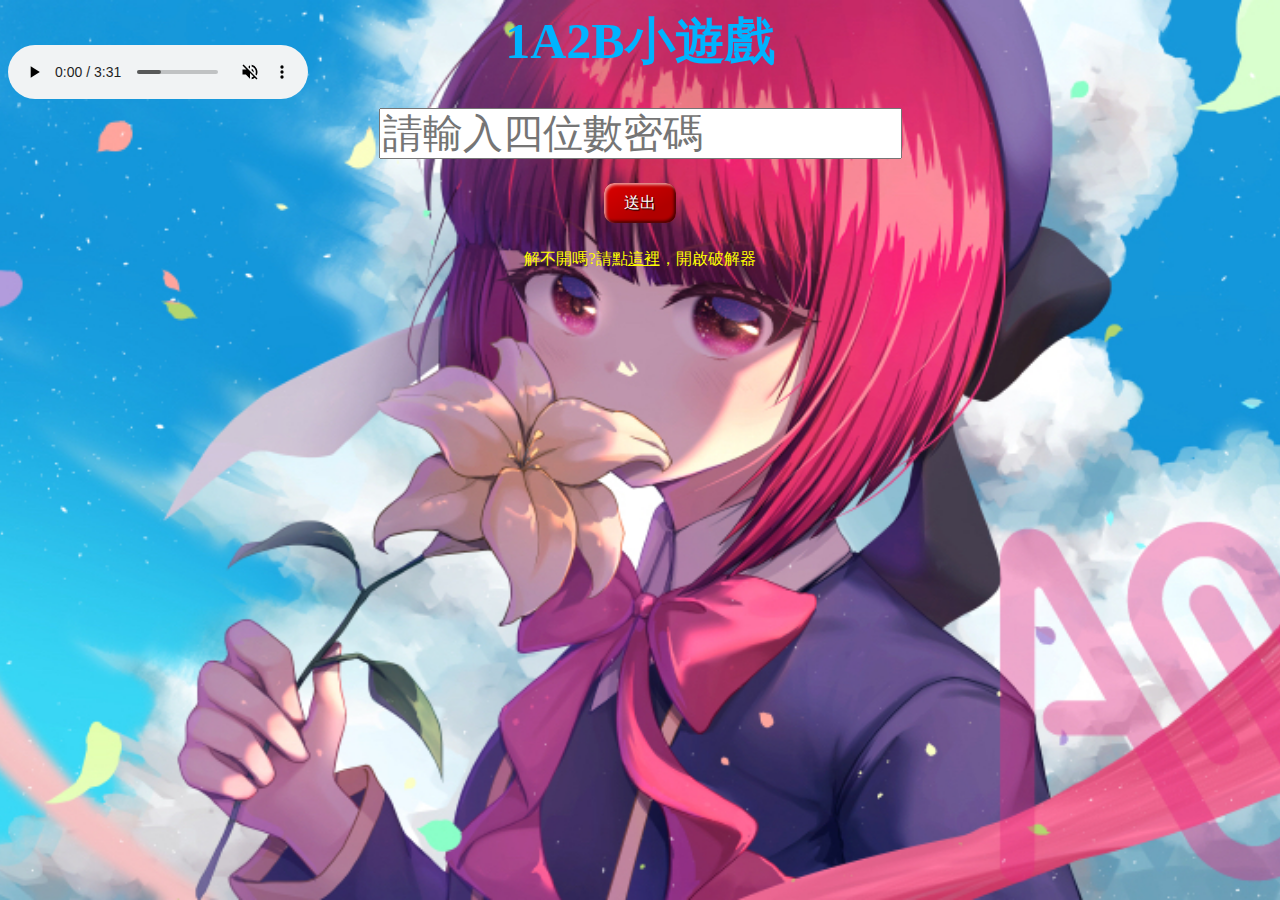
<file: index.html>
<!DOCTYPE html>
<html ßlang="zh-Hant-TW">
<head>
    <meta name="viewport" content="width=device-width, initial-scale=1.0"/>
    <meta charset="utf-8"/>
    <link rel="stylesheet" type="text/css" href="./1A2BDB/1A2B.css"/>
    <div style="position: absolute; right: 1%mu;top:5%;">
        <audio controls autoplay muted loop="true">
            <source src="./1A2BDB/idol.mp3">
        </audio>
    </div>
</head>
<title>1A2B小遊戲</title>
<body onload="startGame()">

<script>
var target = 0;
var playerAnswer = 0;
var A = 0;
var B = 0;
var times = 0;
const probablyAnswers = [];

// 取1~x中隨機整數
function getRandom(x) {
    return Math.floor(Math.random() * x) + 1;
}

// 判斷x是否為整數
function isInteger(x) {
    if (x % 1 == 0) {
        return true;
    }
    else {
        return false;
    }
}

// 檢查x是否符合規則
function check(x) {
    if(!isInteger(x)) {
        console.log('error code:1');
        return false;
    }
    if(x > 9999 && x < 1000){
        console.log('error code:2');
        return false;
    }
    var x = Number(x);
    this.first = Math.floor(x / 1000);
    x = x - (this.first * 1000);
    this.second = Math.floor(x / 100);
    x = x - (this.second * 100);
    this.third = Math.floor(x / 10);
    x = x - (this.third * 10);
    this.forth = x;
    if(this.first == this.second || this.first == this.third || this.first == this.forth || this.second == this.third || this.second == this.forth || this.third == this.forth) {
        console.log('error code:3');
        return false;
    }
    else{
        return true;
    }
}

// 先把所有可能答案放入probablyAnswers(因為會用到check()所以在這邊才寫)
function setProbablyAnswers(){
    for(i = 0; i <= 9999; i++) {
        if(i < 1000) {
            if(i < 10) {
                i = '000' + i;
            }
            else if(i < 100) {
                i = '00' + i;
            }
            else {
                i = '0' + i;
            }
        }
        i = String(i);
        if(check(i)) {
            probablyAnswers.push(i);
        }
    }
}


// 計算剩餘可能性
function probably() {
    var playerResult = xAxB(playerAnswer, target, 'number');
    var length = probablyAnswers.length;

    for(j = 0; j < length; j++) {
        console.log(j);
        if(playerResult != xAxB(probablyAnswers[j], playerAnswer, 'number')) {
            console.log('markup'+ j);
            probablyAnswers[j]= '0000';
        }
    }

    length = probablyAnswers.length;
    for(i = (length-1) ; i >= 0; i--){
        if(probablyAnswers[i] == '0000')
            probablyAnswers.splice(i, 1);
    }
    
    return probablyAnswers.length;
}

// 判斷input、target為幾A幾B
function xAxB(input, target, type) {
    var inputKey = []
    var x = Number(input);
    inputKey.push(Math.floor(x / 1000));
    x = x - (inputKey[0] * 1000);
    inputKey.push(Math.floor(x / 100));
    x = x - (inputKey[1] * 100);
    inputKey.push(Math.floor(x / 10));
    x = x - (inputKey[2] * 10);
    inputKey.push(x);

    var targetKey = []
    var y = Number(target);
    targetKey.push(Math.floor(y / 1000));
    y = y - (targetKey[0] * 1000);
    targetKey.push(Math.floor(y / 100));
    y = y - (targetKey[1] * 100);
    targetKey.push(Math.floor(y / 10));
    y = y - (targetKey[2] * 10);
    targetKey.push(y);

    var A = 0;
    var B = 0;

    for(i = 0; i < 4; i++){
        for(k = 0; k < 4; k++){ 
            if(inputKey[i] == targetKey[k]){
                if(i == k){
                    A += 1;
                }
                else{
                    B += 1;
                }
            }
        }
    }

    if(type == 'text'){
        return  A + 'A' + B + 'B';    
    }
    else if(type == 'number'){
        return A + (B * 0.1);
    }
    return 'error!';
}

// onload後先設定題目
function startGame() {
    while(!check(target)) {
    target = getRandom(10000);
    }
}

// button被按下後執行，並回應
function inquire() {
    document.getElementById("correction").innerHTML = ''
    playerAnswer = document.getElementById("answer").value;
    var playerAnswerString = playerAnswer
    playerAnswer = Number(playerAnswer);
    if (check(playerAnswer) == false) {
        document.getElementById("correction").innerHTML = '您的輸入格式有誤，請確認後再重新輸入(如有問題請回覆error code給管理員)';
        console.log('false!');
    }
    else {
        times += 1;
        if (playerAnswer == target) {
            document.getElementById("correction").innerHTML = '恭喜猜中正確答案(您共猜了' + times + '次)';
        }
        else {
            document.getElementById("answered").innerHTML = playerAnswerString + '-->' + xAxB(playerAnswer, target, 'text') + '(還剩下' + probably() + '種可能性)' + '<br></br>' + document.getElementById("answered").innerHTML;
        }
    }
}

setProbablyAnswers();
</script>
<div class="styleTopic" id="guide">1A2B小遊戲</div>
    
<div style="height: 75px;">
    <input class="input" type="text" id="answer" name="answer" placeholder="請輸入四位數密碼"><br/>
</div>
<div class="button">
    <input class="styledButton" type="button" value="送出" onclick="inquire()">
</div>
<p class="styleText" id="correction"></p>
<p class="styleText" id="answered"></p>
<div style="color: yellow;">解不開嗎?請點<a href="https://franzlee.github.io/1A2B/decryptor.html" style="color: yellow;">這裡</a>，開啟破解器</div>

</body>
</html>
</file>
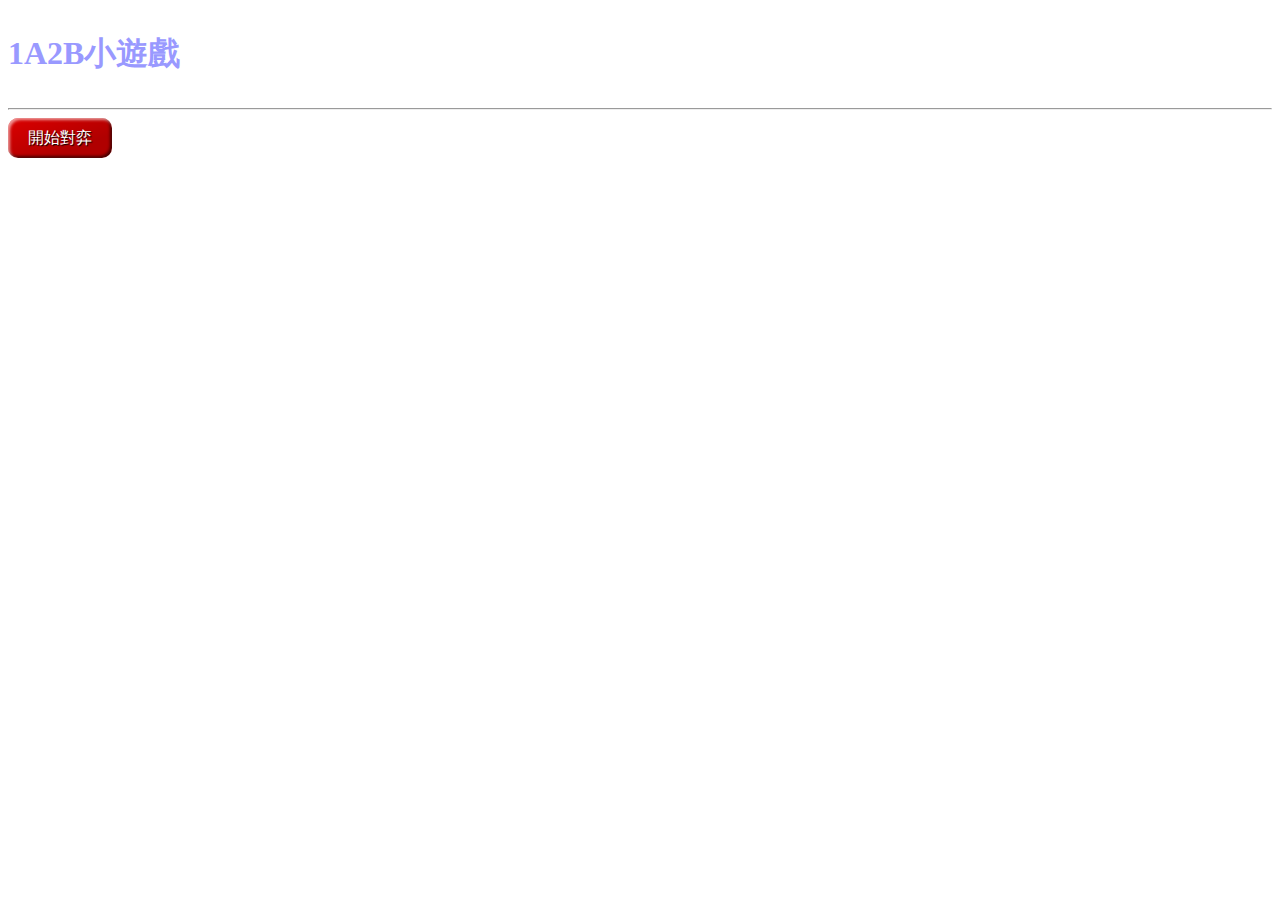
<file: autoplay.html>
<!DOCTYPE HTML PUBLIC "-//W3C//DTD HTML 4.01//EN" "http://www.w3.org/TR/html4/strict.dtd">
<html xmlns="http://www.w3.org/1999/xhtml" xml:lang="zh-Hant-TW" lang="zh-Hant-TW">
<head>
<meta name="viewport" content="width=device-width, initial-scale=1.0"/>
<link rel="stylesheet" href="styles.css">
</head>
<body>
<p class="styleTopic" id="guide">1A2B小遊戲</p>
<div id="gameStarted" hidden="hidden">
    <input type="text" id="playerGuess" name="playerGuess" placeholder="請輸入四位數密碼" /><br></br>
    <input class="styledButton" type="button" value="送出" onclick="playerTakeOver()" />
    <p class="styleText" id="correction"></p>
    <p class="styleText" id="answered"></p>
    <p></p>
    <hr/>    
    <p class="styleText" id="answer"></p>
</div>
<p></p>
<hr/>
<div id="beforeGame">
    <input id="btnNewGame" class="styledButton" type="button" value="開始對弈" onclick="startNewGame()" />
</div>
</body>
<script src="host.js"></script>
<script src="player.js"></script>
<script>
function startNewGame() {
    host.newRound();
    document.getElementById("correction").innerHTML = '';
    document.getElementById("gameStarted").style.display = 'block';
    document.getElementById("btnNewGame").value = "重新對弈";

    player.newRound();
    document.getElementById("answer").innerHTML = '';
}

function playerTakeOver() {
    var playerGuessElement = document.getElementById("playerGuess");
    var answerElement = document.getElementById("answer");

    while (true) {
        var playerGuessString = playerGuessElement.value;
        var result = host.inquire(playerGuessString);
        if (result == 'invalid input') {
            document.getElementById("correction").innerHTML = '您的輸入格式有誤，請確認後再重新輸入(如有問題請回覆error code給管理員)';
        }
        else if (result.gameStatus === 'finish') {
            document.getElementById("correction").innerHTML = '恭喜猜中正確答案(您共猜了' + result.times + '次)';
            break;
        }
        else if (result.gameStatus === 'continue') {
            document.getElementById("answered").innerHTML = playerGuessString + '-->' + result.xAxB + '(還剩下' + result.numPossible + '種可能性)' + '<br></br>' + document.getElementById("answered").innerHTML;

            var match = result.xAxB.match(/(\d)A(\d)B/);
            var result = player.inquire(
                playerGuessString, 
                match[1], 
                match[2]
            );
            if (result === 'invalid input') {
                answerElement.innerHTML = '您的密碼輸入格式有誤!';
            }
            else if (result == 'invalid hint') {
                answerElement.innerHTML = '您輸入的結果格式有誤!';
            }
            else {
                answerElement.innerHTML = '請猜猜看' + result.suggest + '(目前還剩下' + result.numPossible + '種可能) <br/><br/>' + answerElement.innerHTML;

                playerGuessElement.value = result.suggest;
            }
        }
        else {
            console.log('impossible execution path');
        }
    }
}
</script>
</html>
</file>
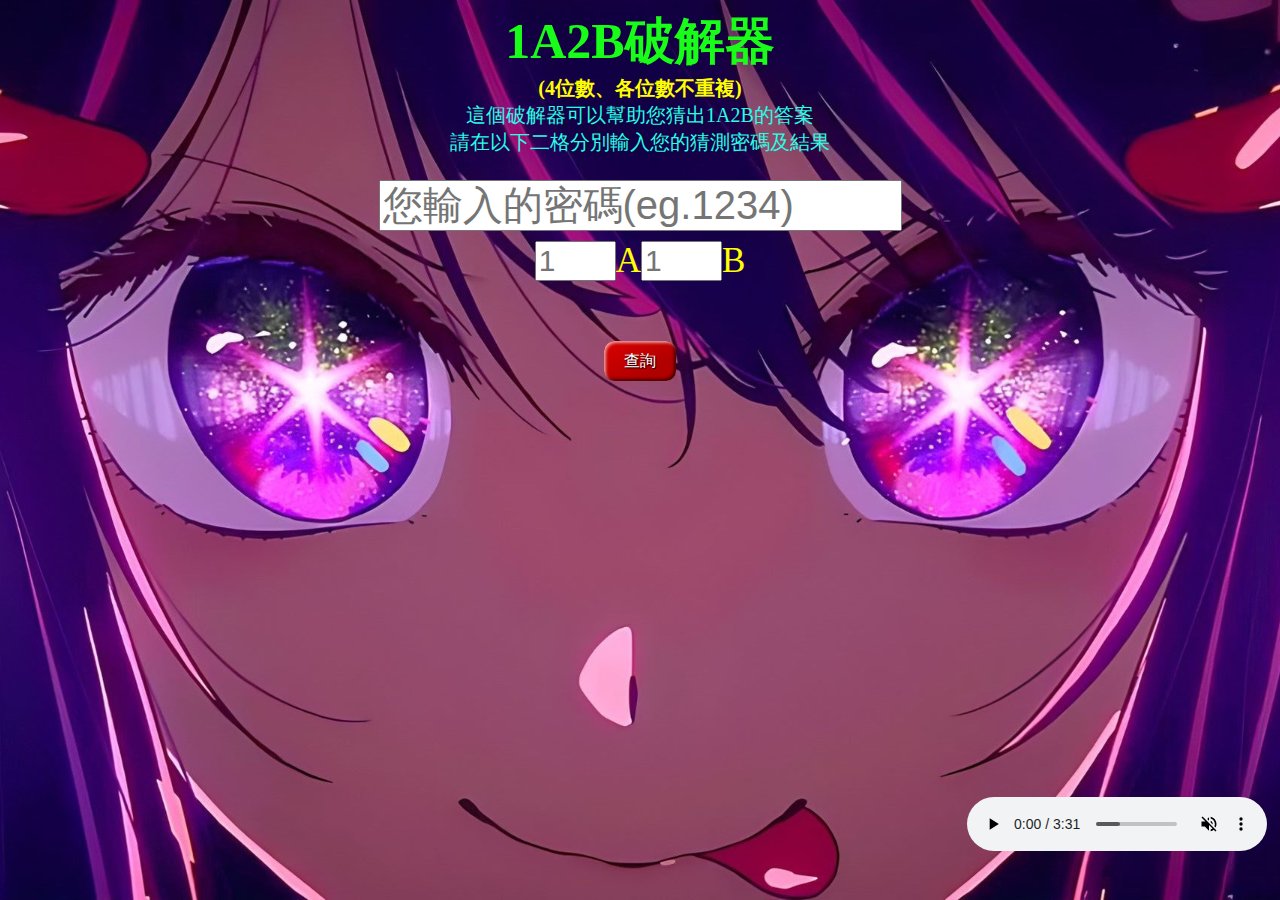
<file: decryptor.html>
<!DOCTYPE html>
<html lang="zh-Hant-TW">
<head>
<meta name="viewport" content="width=device-width, initial-scale=1.0"/>
<meta charset="utf-8"/>
<link rel="stylesheet" type="text/css" href="./1A2BDB/decryptor.css"/>
<div style="position: absolute; right: 1%;bottom: 5%;">
    <audio controls autoplay muted loop="true">
        <source src="./1A2BDB/idol.mp3">
    </audio>
</div>
</head>
<body>

<script>
var playerCode = 0;
var ansAll = 0;
var ansA = 0;
var ansB = 0;
const probablyAnswers = [];
var A = 0;
var B = 0;

// 取1~x中隨機整數
function getRandom(x) {
    return Math.floor(Math.random() * x) + 1;
}

// 判斷x是否為整數
function isInteger(x) {
    if (x % 1 == 0) {
        return true;
    }
    else {
        return false;
    }
}

// 檢查x是否符合規則
function check(x) {
    if (!isInteger(x)) {
        console.log('error code:1');
        return false;
    }
    if ((x > 9999) && (x < 1000)) {
        console.log('error code:2');
        return false;
    }
    var x = Number(x);
    this.first = Math.floor(x / 1000);
    x = x - (this.first * 1000);
    this.second = Math.floor(x / 100);
    x = x - (this.second * 100);
    this.third = Math.floor(x / 10);
    x = x - (this.third * 10);
    this.forth = x;
    if ((this.first == this.second) || (this.first == this.third) || (this.first == this.forth) || (this.second == this.third) || (this.second == this.forth) || (this.third == this.forth)) {
        console.log('error code:3');
        return false;
    }
    else{
        return true;
    }
}

// 先把所有可能答案放入probablyAnswers(因為會用到check()所以在這邊才寫)
function setProbablyAnswers(){
    for(i = 0; i <= 9999; i++) {
        if(i < 1000) {
            if(i < 10) {
                i = '000' + i;
            }
            else if(i < 100) {
                i = '00' + i;
            }
            else {
                i = '0' + i;
            }
        }
        i = String(i);
        if(check(i)) {
            probablyAnswers.push(i);
        }
    }
}


// 計算剩餘可能性
function probably() {
    var length = probablyAnswers.length;

    for(j = 0; j < length; j++) {
        console.log(j);
        xAxB(probablyAnswers[j], playerCode);
        if(ansA != A || ansB != B) {
            console.log('markup'+ probablyAnswers[j]);
            probablyAnswers[j]= '0000';
        }
    }

    length = probablyAnswers.length;
    for(i = (length-1) ; i >= 0; i--){
        if(probablyAnswers[i] == '0000')
            probablyAnswers.splice(i, 1);
    }
}

// 判斷input、target為幾A幾B
function xAxB(input, target) {
    var inputKey = []
    var x = Number(input);
    inputKey.push(Math.floor(x / 1000));
    x = x - (inputKey[0] * 1000);
    inputKey.push(Math.floor(x / 100));
    x = x - (inputKey[1] * 100);
    inputKey.push(Math.floor(x / 10));
    x = x - (inputKey[2] * 10);
    inputKey.push(x);

    var targetKey = []
    var y = Number(target);
    targetKey.push(Math.floor(y / 1000));
    y = y - (targetKey[0] * 1000);
    targetKey.push(Math.floor(y / 100));
    y = y - (targetKey[1] * 100);
    targetKey.push(Math.floor(y / 10));
    y = y - (targetKey[2] * 10);
    targetKey.push(y);

    A = 0;
    B = 0;

    for (i = 0; i < 4; i++){
        for (k = 0; k < 4; k++){ 
            if (inputKey[i] == targetKey[k]){
                if (i == k) {
                    A += 1;
                }
                else{
                    B += 1;
                }
            }
        }
    }
    // return Math.round(A) + (Math.round(B) * 0.1); // js在計算數值(尤其是Math.floor())常會出現一些莫名小數，需過濾
}

// button被按下後執行，並回應
function inquire() {
    document.getElementById("answer").innerHTML = ''
    playerCode = document.getElementById("code").value;
    ansA = Number(document.getElementById("responseA").value);
    ansB = Number(document.getElementById("responseB").value);
    ansAll = Math.round(ansA) + (Math.round(ansB)) * 0.1;
    var playerCodeString = playerCode
    playerCode = Number(playerCode);
    if (check(playerCode) == false) {
        document.getElementById("answer").innerHTML = '您的密碼輸入格式有誤!';
        console.log('false!');
    }
    else if ((ansA < 0) || (ansA >= 4) || (ansB < 0) || (ansB > 4) || (ansA + ansB > 4) || (!isInteger(ansA)) || (!isInteger(ansB))) {
        document.getElementById("answer").innerHTML = '您輸入的結果格式有誤!';
        console.log('false!');
    }
    else {
        probably();
        document.getElementById("answer").innerHTML = '請猜猜看' + probablyAnswers[getRandom(probablyAnswers.length) - 1] + '(目前還剩下' + probablyAnswers.length + '種可能)';
    }
}

setProbablyAnswers();
</script>

<div class="styleTopic" id="guide">1A2B破解器</div>
<div class="styleTopica" id="guide">(4位數、各位數不重複)</div>
<div class="styleText" id="describition">這個破解器可以幫助您猜出1A2B的答案</div>
<div class="styleText" id="describition">請在以下二格分別輸入您的猜測密碼及結果</div>
<div style="height: 75px; display: flex; align-items: flex-end;justify-content: center;">
    <input type="text; " id="code" name="code" placeholder="您輸入的密碼(eg.1234)" style="font-size: 40px;"><br></br>
</div>
<div style="display: flex;justify-content: center; align-items: flex-end;height: 50px;">
    <input type="text" id="responseA" name="response" placeholder="1" size="2" style="font-size: 30px;"><span class="ab">A</span><input type="text" id="responseB" name="response" placeholder="1" size="2" style="font-size: 30px;"><span class="ab">B</span>
</div>   
<div style="display: flex;justify-content: center;align-items: flex-end; height: 100px;">
    <input class="styledButton" type="button" value="查詢" onclick="inquire()">
</div>
<p class="styletexta" id="answer"></p>

</body>
</html>
</file>
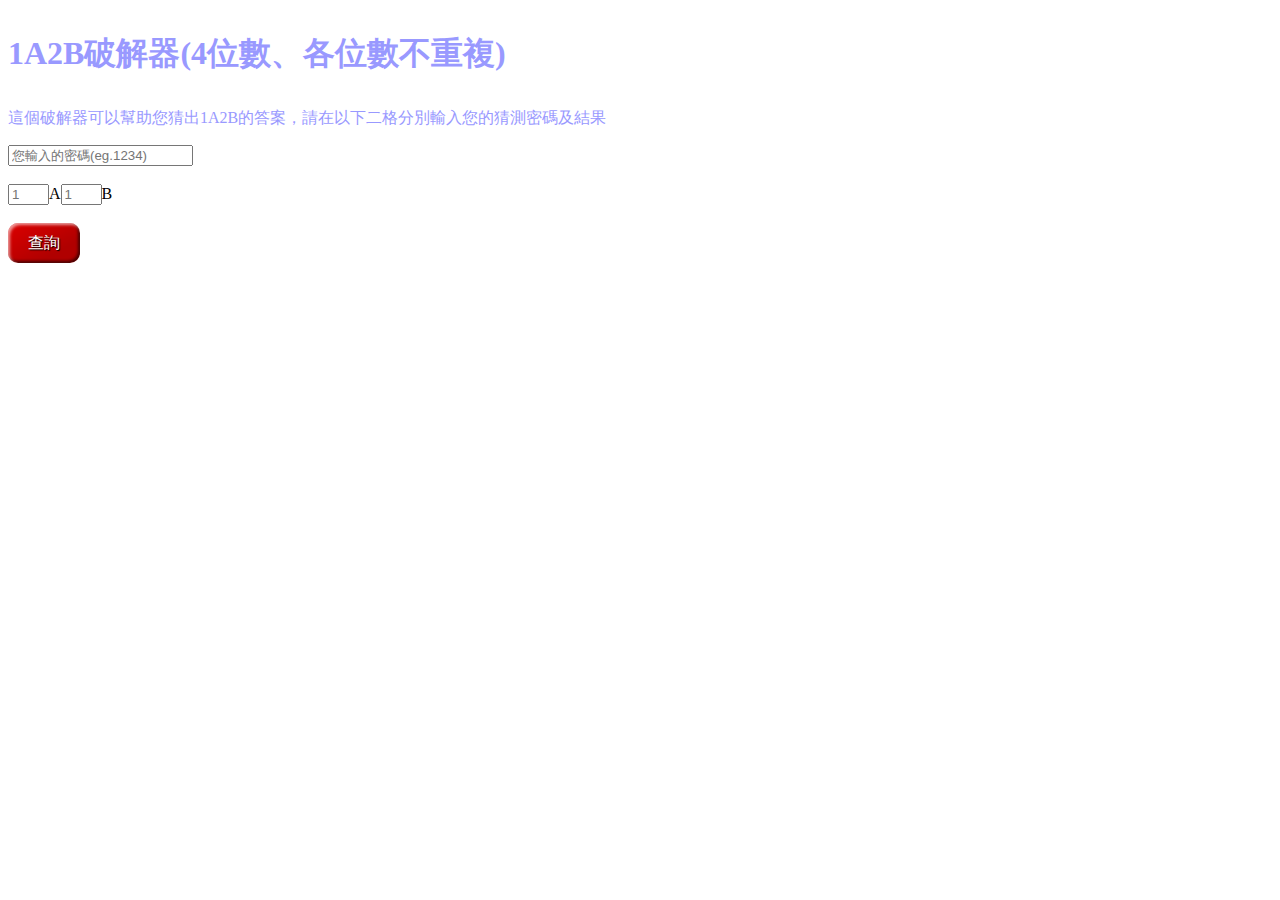
<file: dectyptor.html>
<!DOCTYPE HTML PUBLIC "-//W3C//DTD HTML 4.01//EN" "http://www.w3.org/TR/html4/strict.dtd">
<html xmlns="http://www.w3.org/1999/xhtml" xml:lang="zh-Hant-TW" lang="zh-Hant-TW">
<head>
<meta name="viewport" content="width=device-width, initial-scale=1.0"/>
<style>
.styledButton {
            border: 0;
            line-height: 2.5;
            padding: 0 20px;
            font-size: 1rem;
            text-align: center;
            color: #fff;
            text-shadow: 1px 1px 1px #000;
            border-radius: 10px;
            background-color: rgba(220, 0, 0, 1);
            background-image: linear-gradient(to top left, rgba(0, 0, 0, 0.2), rgba(0, 0, 0, 0.2) 30%, rgba(0, 0, 0, 0));
            box-shadow: inset 2px 2px 3px rgba(255, 255, 255, 0.6), inset -2px -2px 3px rgba(0, 0, 0, 0.6);
        }

.styledButton:hover {
    background-color: rgba(255, 0, 0, 1);
}

.styledButton:active {
    box-shadow: inset -2px -2px 3px rgba(255, 255, 255, 0.6), inset 2px 2px 3px rgba(0, 0, 0, 0.6);
}
.styleTopic {
    color: rgba(153,153,255,1);
    font-size: xx-large;
    font-weight: bold;
}

 .styleText {
    color: rgba(153, 153, 255, 1);
    font-size: medium;
}
</style>
</head>
<body>
<script>
var playerCode = 0;
var ansAll = 0;
var ansA = 0;
var ansB = 0;
const probablyAnswers = [];
var A = 0;
var B = 0;

// 取1~x中隨機整數
function getRandom(x) {
    return Math.floor(Math.random() * x) + 1;
}

// 判斷x是否為整數
function isInteger(x) {
    if (x % 1 == 0) {
        return true;
    }
    else {
        return false;
    }
}

// 檢查x是否符合規則
function check(x) {
    if (!isInteger(x)) {
        console.log('error code:1');
        return false;
    }
    if ((x > 9999) && (x < 1000)) {
        console.log('error code:2');
        return false;
    }
    var x = Number(x);
    this.first = Math.floor(x / 1000);
    x = x - (this.first * 1000);
    this.second = Math.floor(x / 100);
    x = x - (this.second * 100);
    this.third = Math.floor(x / 10);
    x = x - (this.third * 10);
    this.forth = x;
    if ((this.first == this.second) || (this.first == this.third) || (this.first == this.forth) || (this.second == this.third) || (this.second == this.forth) || (this.third == this.forth)) {
        console.log('error code:3');
        return false;
    }
    else{
        return true;
    }
}

// 先把所有可能答案放入probablyAnswers(因為會用到check()所以在這邊才寫)
function setProbablyAnswers(){
    for(i = 0; i <= 9999; i++) {
        if(i < 1000) {
            if(i < 10) {
                i = '000' + i;
            }
            else if(i < 100) {
                i = '00' + i;
            }
            else {
                i = '0' + i;
            }
        }
        i = String(i);
        if(check(i)) {
            probablyAnswers.push(i);
        }
    }
}


// 計算剩餘可能性
function probably() {
    var length = probablyAnswers.length;

    for(j = 0; j < length; j++) {
        console.log(j);
        xAxB(probablyAnswers[j], playerCode);
        if(ansA != A || ansB != B) {
            console.log('markup'+ probablyAnswers[j]);
            probablyAnswers[j]= '0000';
        }
    }

    length = probablyAnswers.length;
    for(i = (length-1) ; i >= 0; i--){
        if(probablyAnswers[i] == '0000')
            probablyAnswers.splice(i, 1);
    }
}

// 判斷input、target為幾A幾B
function xAxB(input, target) {
    var inputKey = []
    var x = Number(input);
    inputKey.push(Math.floor(x / 1000));
    x = x - (inputKey[0] * 1000);
    inputKey.push(Math.floor(x / 100));
    x = x - (inputKey[1] * 100);
    inputKey.push(Math.floor(x / 10));
    x = x - (inputKey[2] * 10);
    inputKey.push(x);

    var targetKey = []
    var y = Number(target);
    targetKey.push(Math.floor(y / 1000));
    y = y - (targetKey[0] * 1000);
    targetKey.push(Math.floor(y / 100));
    y = y - (targetKey[1] * 100);
    targetKey.push(Math.floor(y / 10));
    y = y - (targetKey[2] * 10);
    targetKey.push(y);

    A = 0;
    B = 0;

    for(i = 0; i < 4; i++){
        for(k = 0; k < 4; k++){ 
            if(inputKey[i] == targetKey[k]){
                if(i == k){
                    A += 1;
                }
                else{
                    B += 1;
                }
            }
        }
    }
    // return Math.round(A) + (Math.round(B) * 0.1); // js在計算數值(尤其是Math.floor())常會出現一些莫名小數，需過濾
}

// button被按下後執行，並回應
function inquire() {
    document.getElementById("answer").innerHTML = ''
    playerCode = document.getElementById("code").value;
    ansA = Number(document.getElementById("responseA").value);
    ansB = Number(document.getElementById("responseB").value);
    ansAll = Math.round(ansA) + (Math.round(ansB)) * 0.1;
    var playerCodeString = playerCode
    playerCode = Number(playerCode);
    if (check(playerCode) == false) {
        document.getElementById("answer").innerHTML = '您的密碼輸入格式有誤!';
        console.log('false!');
    }
    else if(ansA < 0 || ansA >= 4 || ansB < 0 || ansB > 4 || ansA + ansB > 4 || !isInteger(ansA) || !isInteger(ansB)) {
        document.getElementById("answer").innerHTML = '您輸入的結果格式有誤!';
        console.log('false!');
    }
    else {
        probably();
        document.getElementById("answer").innerHTML = '請猜猜看' + probablyAnswers[getRandom(probablyAnswers.length) - 1] + '(目前還剩下' + probablyAnswers.length + '種可能)';
    }
}

setProbablyAnswers();
</script>
<p class="styleTopic" id="guide">1A2B破解器(4位數、各位數不重複)</p>
<p class="styleText" id="describition">這個破解器可以幫助您猜出1A2B的答案，請在以下二格分別輸入您的猜測密碼及結果</p>
<input type="text" id="code" name="code" placeholder="您輸入的密碼(eg.1234)"><br></br>
<input type="text" id="responseA" name="response" placeholder="1" size="2">A<input type="text" id="responseB" name="response" placeholder="1" size="2">B<br></br>
<input class="styledButton" type="button" value="查詢" onclick="inquire()">
<p class="styleText" id="answer"></p>

</body>
</html>
</file>
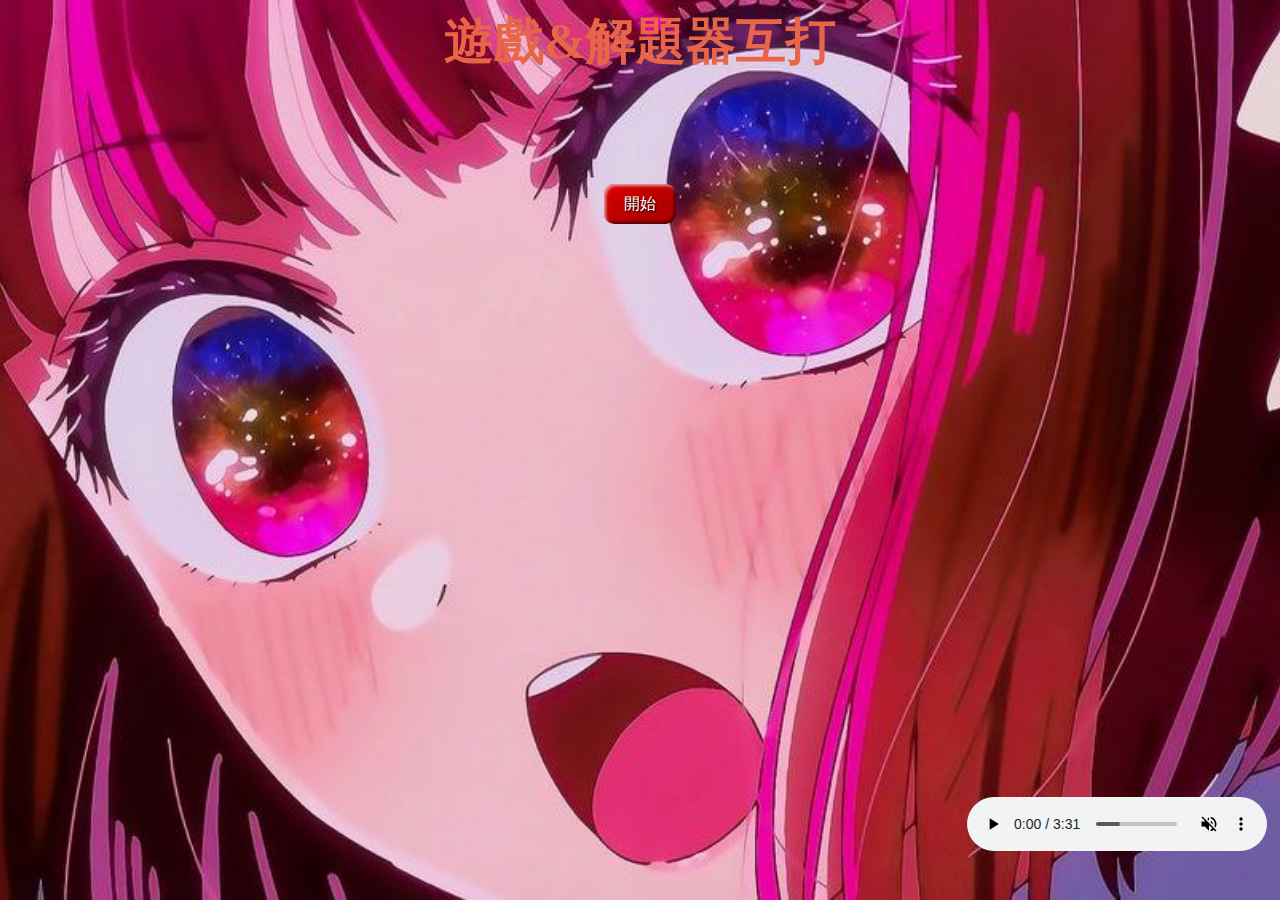
<file: mix.html>
<!DOCTYPE html>
<html ßlang="zh-Hant-TW">
<head>
    <meta name="viewport" content="width=device-width, initial-scale=1.0"/>
    <meta charset="utf-8"/>
    <link rel="stylesheet" type="text/css" href="./1A2BDB/mix.css"/>
    <div style="position: absolute; right: 1%; bottom:5%;">
        <audio controls autoplay muted loop="true">
            <source src="./1A2BDB/idol.mp3">
        </audio>
    </div>
</head>
<title>1A2B內鬥</title>
<body onload="startGame()">
<script>
var playerCode = 0;
var ansAll = 0;
var resultA = 0; //玩家密碼對答案
var resultB = 0; //玩家密碼對答案
const probablyAnswers = [];
var A = 0; //xAxB的暫存
var B = 0; //xAxB的暫存
var target = 0;
var playerAnswer = 0;
var times = 0;

// 取1~x中隨機整數
function getRandom(x) {
    return Math.floor(Math.random() * x) + 1;
}

// 判斷x是否為整數
function isInteger(x) {
    if (x % 1 == 0) {
        return true;
    }
    else {
        return false;
    }
}

// 檢查x是否符合規則
function check(x) {
    if (!isInteger(x)) {
        console.log('error code:1');
        return false;
    }
    if ((x > 9999) && (x < 1000)) {
        console.log('error code:2');
        return false;
    }
    var x = Number(x);
    this.first = Math.floor(x / 1000);
    x = x - (this.first * 1000);
    this.second = Math.floor(x / 100);
    x = x - (this.second * 100);
    this.third = Math.floor(x / 10);
    x = x - (this.third * 10);
    this.forth = x;
    if ((this.first == this.second) || (this.first == this.third) || (this.first == this.forth) || (this.second == this.third) || (this.second == this.forth) || (this.third == this.forth)) {
        console.log('error code:3');
        return false;
    }
    else{
        return true;
    }
}

// 先把所有可能答案放入probablyAnswers(因為會用到check()所以在這邊才寫)
function setProbablyAnswers(){
    for(i = 0; i <= 9999; i++) {
        if(i < 1000) {
            if(i < 10) {
                i = '000' + i;
            }
            else if(i < 100) {
                i = '00' + i;
            }
            else {
                i = '0' + i;
            }
        }
        i = String(i);
        if(check(i)) {
            probablyAnswers.push(i);
        }
    }
}


// 計算剩餘可能性
function probably() {
    var length = probablyAnswers.length;

    for(j = 0; j < length; j++) {
        console.log(j);
        xAxB(probablyAnswers[j], playerAnswer);
        if(resultA != A || resultB != B) {
            console.log('markup'+ probablyAnswers[j]);
            probablyAnswers[j]= '0000';
        }
    }

    length = probablyAnswers.length;
    for(i = (length-1) ; i >= 0; i--){
        if(probablyAnswers[i] == '0000')
            probablyAnswers.splice(i, 1);
    }
}

// 判斷input、target為幾A幾B
function xAxB(input, target) {
    var inputKey = []
    var x = Number(input);
    inputKey.push(Math.floor(x / 1000));
    x = x - (inputKey[0] * 1000);
    inputKey.push(Math.floor(x / 100));
    x = x - (inputKey[1] * 100);
    inputKey.push(Math.floor(x / 10));
    x = x - (inputKey[2] * 10);
    inputKey.push(x);

    var targetKey = []
    var y = Number(target);
    targetKey.push(Math.floor(y / 1000));
    y = y - (targetKey[0] * 1000);
    targetKey.push(Math.floor(y / 100));
    y = y - (targetKey[1] * 100);
    targetKey.push(Math.floor(y / 10));
    y = y - (targetKey[2] * 10);
    targetKey.push(y);

    A = 0;
    B = 0;

    for (i = 0; i < 4; i++){
        for (k = 0; k < 4; k++){ 
            if (inputKey[i] == targetKey[k]){
                if (i == k) {
                    A += 1;
                }
                else{
                    B += 1;
                }
            }
        }
    }
    // return Math.round(A) + (Math.round(B) * 0.1); // js在計算數值(尤其是Math.floor())常會出現一些莫名小數，需過濾
}

function play() {
    probablyAnswers = [];
    times = 0;
    startGame();
    setProbablyAnswers();
    inquire();
}

function inquire() {
    while(true) {
        playerAnswer = probablyAnswers[getRandom(probablyAnswers.length) - 1];
        document.getElementById("answer").innerHTML = '請猜猜看' + playerAnswer + '(目前還剩下' + probablyAnswers.length + '種可能性)' + '<br></br>' + document.getElementById("answer").innerHTML;
        times += 1;
        xAxB(playerAnswer, target);
        resultA = A;
        resultB = B;
        if(resultA == 4) {
            document.getElementById("problem").innerHTML = '恭喜猜中正確答案(您共猜了' + times + '次)' + '<br></br>' + document.getElementById("problem").innerHTML;
            break;
        }
        else {
            probably();
            document.getElementById("problem").innerHTML = playerAnswer + '-->' + resultA + 'A' + resultB + 'B(還剩下' + probablyAnswers.length + '種可能性)' + '<br></br>' + document.getElementById("problem").innerHTML;
        }
        }
}

// onload後先設定題目
function startGame() {
    while(!check(target)) {
    target = getRandom(10000);
    }
}
 
setProbablyAnswers();
</script>
<div class="styleTopic" id="guide">遊戲&解題器互打</div>
<p id="problem" class="styleText"></p>
<p id="answer" class="styleText"></p>
<div style="display: flex;justify-content: center;align-items: flex-end; height: 100px;">
    <input class="styledButton" type="button" value="開始" onclick="inquire()">
</div>
</body>
</html>
</file>
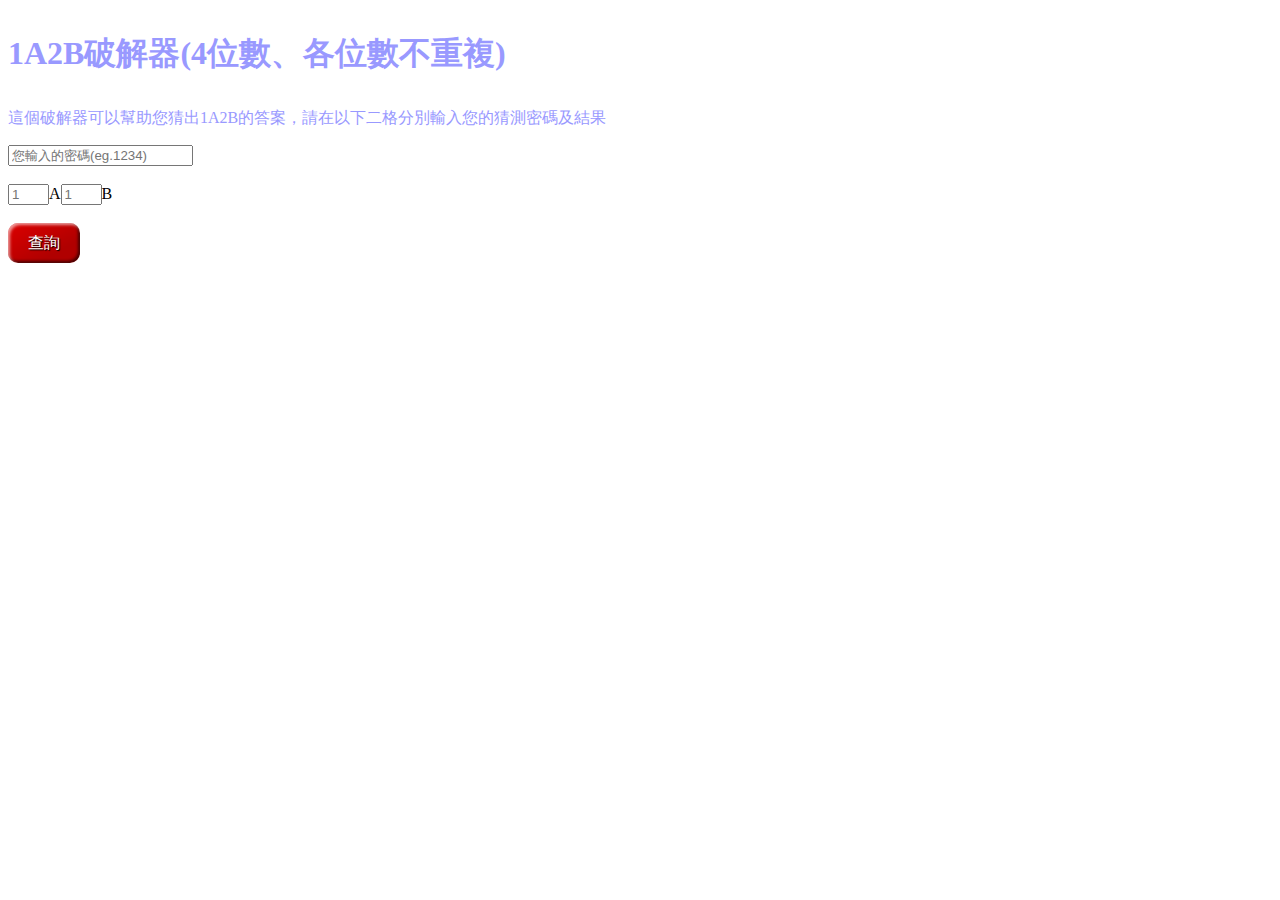
<file: player.html>
<!DOCTYPE HTML PUBLIC "-//W3C//DTD HTML 4.01//EN" "http://www.w3.org/TR/html4/strict.dtd">
<html xmlns="http://www.w3.org/1999/xhtml" xml:lang="zh-Hant-TW" lang="zh-Hant-TW">
<head>
<meta name="viewport" content="width=device-width, initial-scale=1.0"/>
<link rel="stylesheet" href="styles.css">
</head>
<body>
<p class="styleTopic" id="guide">1A2B破解器(4位數、各位數不重複)</p>
<p class="styleText" id="describition">這個破解器可以幫助您猜出1A2B的答案，請在以下二格分別輸入您的猜測密碼及結果</p>
<input type="text" id="code" name="code" placeholder="您輸入的密碼(eg.1234)"><br></br>
<input type="text" id="responseA" name="response" placeholder="1" size="2">A<input type="text" id="responseB" name="response" placeholder="1" size="2">B<br></br>
<input class="styledButton" type="button" value="查詢" onclick="showInquireResult()">
<p class="styleText" id="answer"></p>
</body>
<script src="player.js"></script>
<script>
function showInquireResult() {
    var answerElement = document.getElementById("answer");
    answerElement.innerHTML = '';

    var result = player.inquire(
        document.getElementById("code").value, 
        document.getElementById("responseA").value, 
        document.getElementById("responseB").value
    );

    if (result === 'invalid input') {
        answerElement.innerHTML = '您的密碼輸入格式有誤!';
    }
    else if (result == 'invalid hint') {
        answerElement.innerHTML = '您輸入的結果格式有誤!';
    }
    else {
        answerElement.innerHTML = '請猜猜看' + result.suggest + '(目前還剩下' + result.numPossible + '種可能)';
    }
}

player.newRound();
</script>
</html>
</file>
<file: 1A2BDB/1A2B.css>
.styledButton {
    border: 0;
    line-height: 2.5;
    padding: 0 20px;
    font-size: 1rem;
    text-align: center;
    color: #fff;
    text-shadow: 1px 1px 1px #000;
    border-radius: 10px;
    background-color: rgba(220, 0, 0, 1);
    background-image: linear-gradient(to top left, rgba(0, 0, 0, 0.2), rgba(0, 0, 0, 0.2) 30%, rgba(0, 0, 0, 0));
    box-shadow: inset 2px 2px 3px rgba(255, 255, 255, 0.6), inset -2px -2px 3px rgba(0, 0, 0, 0.6);
    justify-content: center;
}

.styledButton:hover {
background-color: rgba(255, 0, 0, 1);
}

.styledButton:active {
box-shadow: inset -2px -2px 3px rgba(255, 255, 255, 0.6), inset 2px 2px 3px rgba(0, 0, 0, 0.6);
}
.styleTopic {
color: rgb(0, 179, 255);
font-size: 50px;
font-weight: bold;
height: 100px;
}

.styleText {
color: rgb(0, 255, 64);
font-size: medium;
text-align: center;
}
body {
    background-image: url("bc1.jpg");
    background-size: cover;
    background-attachment: fixed;
    background-position:center;
    background-repeat: no-repeat;
    text-align: center;
}
.input{
    font-size: 40px;
}
.button{
    height: 50px;
}
</file>
<file: styles.css>
.styledButton {
    border: 0;
    line-height: 2.5;
    padding: 0 20px;
    font-size: 1rem;
    text-align: center;
    color: #fff;
    text-shadow: 1px 1px 1px #000;
    border-radius: 10px;
    background-color: rgba(220, 0, 0, 1);
    background-image: linear-gradient(to top left, rgba(0, 0, 0, 0.2), rgba(0, 0, 0, 0.2) 30%, rgba(0, 0, 0, 0));
    box-shadow: inset 2px 2px 3px rgba(255, 255, 255, 0.6), inset -2px -2px 3px rgba(0, 0, 0, 0.6);
}

.styledButton:hover {
    background-color: rgba(255, 0, 0, 1);
}

.styledButton:active {
    box-shadow: inset -2px -2px 3px rgba(255, 255, 255, 0.6), inset 2px 2px 3px rgba(0, 0, 0, 0.6);
}
.styleTopic {
    color: rgba(153,153,255,1);
    font-size: xx-large;
    font-weight: bold;
}

.styleText {
    color: rgba(153, 153, 255, 1);
    font-size: medium;
}
</file>
<file: 1A2BDB/decryptor.css>
.styledButton {
    border: 0;
    line-height: 2.5;
    padding: 0 20px;
    font-size: 1rem;
    text-align: center;
    color: #fff;
    text-shadow: 1px 1px 1px #000;
    border-radius: 10px;
    background-color: rgba(220, 0, 0, 1);
    background-image: linear-gradient(to top left, rgba(0, 0, 0, 0.2), rgba(0, 0, 0, 0.2) 30%, rgba(0, 0, 0, 0));
    box-shadow: inset 2px 2px 3px rgba(255, 255, 255, 0.6), inset -2px -2px 3px rgba(0, 0, 0, 0.6);
    justify-content: center;
}

.styledButton:hover {
    background-color: rgba(255, 0, 0, 1);
}

.styledButton:active {
    box-shadow: inset -2px -2px 3px rgba(255, 255, 255, 0.6), inset 2px 2px 3px rgba(0, 0, 0, 0.6);
}
.styleTopic {
    color: rgb(25, 254, 25);
    font-size: 50px;
    font-weight: bold;
}

 .styleText {
    color: rgb(39, 254, 229);
    font-size: 20px;
    font-family: fantasy;
}
body {
    background-image: url("IMG_1868.jpg");
    background-size: cover;
    background-attachment: fixed;
    background-position:center;
    background-repeat: no-repeat;
    text-align: center;
}
.ab {
    color: yellow;
    font-family: fantasy;
    font-size: 35px;
    height: 40.5px;
}
.styleTopica {
    color: yellow;
    font-size: 20px;
    font-weight: bold;
}
.styletexta{
    color: rgb(255, 191, 0);
    font-size: 30px;
    font-family: fantasy;
}
</file>
<file: 1A2BDB/mix.css>
.styledButton {
    border: 0;
    line-height: 2.5;
    padding: 0 20px;
    font-size: 1rem;
    text-align: center;
    color: #fff;
    text-shadow: 1px 1px 1px #000;
    border-radius: 10px;
    background-color: rgba(220, 0, 0, 1);
    background-image: linear-gradient(to top left, rgba(0, 0, 0, 0.2), rgba(0, 0, 0, 0.2) 30%, rgba(0, 0, 0, 0));
    box-shadow: inset 2px 2px 3px rgba(255, 255, 255, 0.6), inset -2px -2px 3px rgba(0, 0, 0, 0.6);
    justify-content: center;
}

.styledButton:hover {
background-color: rgba(255, 0, 0, 1);
}

.styledButton:active {
box-shadow: inset -2px -2px 3px rgba(255, 255, 255, 0.6), inset 2px 2px 3px rgba(0, 0, 0, 0.6);
}
.styleTopic {
color: rgb(232, 101, 72);
font-size: 50px;
font-weight: bold;
height: 100px;
}

.styleText {
color: rgb(88, 149, 196);
font-size: medium;
text-align: center;
}
body {
    background-image: url("mix.jpg");
    background-size: cover;
    background-attachment: fixed;
    background-position:center;
    background-repeat: no-repeat;
    text-align: center;
}
.input{
    font-size: 40px;
}
.button{
    height: 50px;
}
</file>
